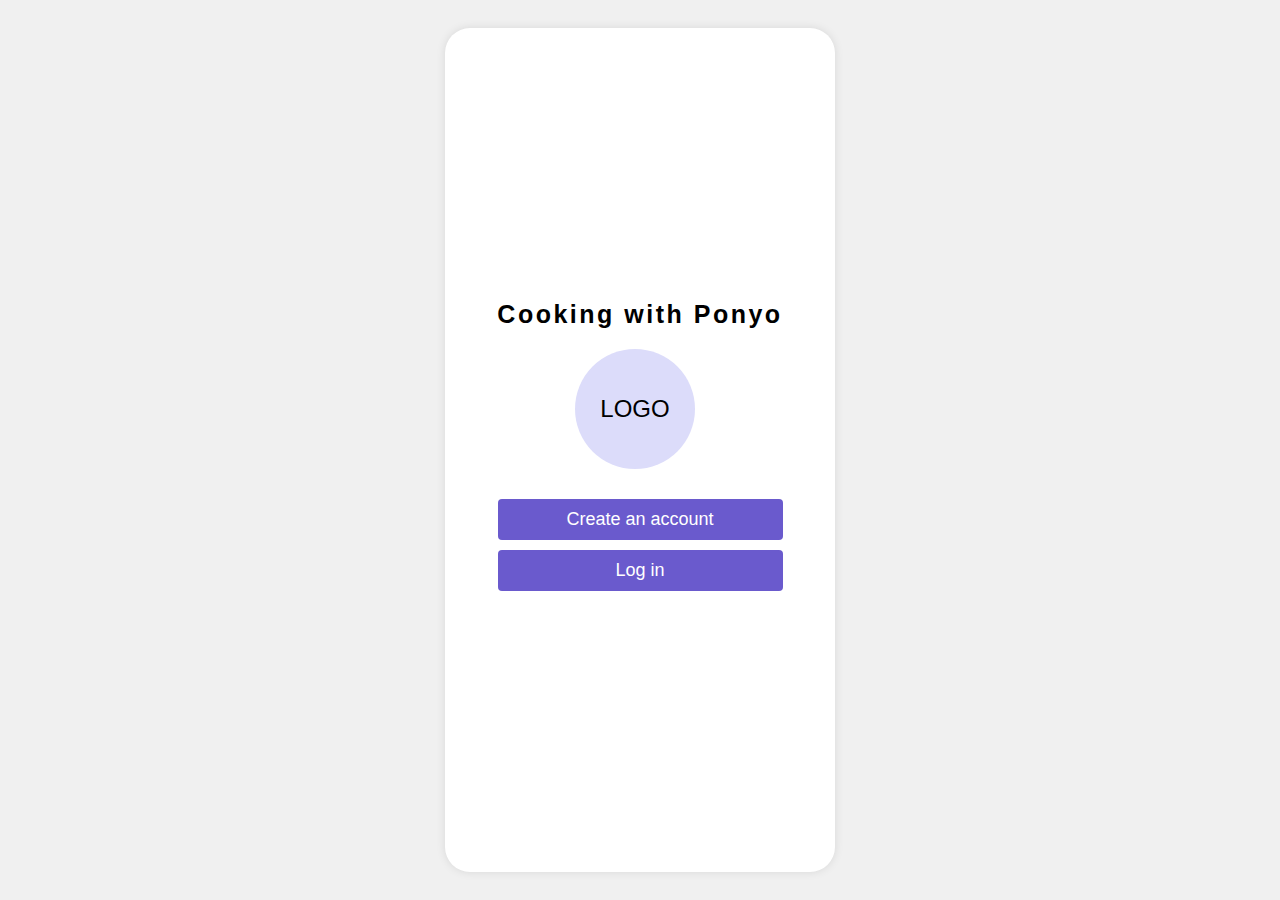
<file: Ponyo Cooking - Recipe webapp/templates/index.html>
<!DOCTYPE html>
<html lang="en">
<head>
    <meta charset="UTF-8">
    <meta name="viewport" content="width=device-width, initial-scale=1.0">
    <title>Login Screen</title>
    <style>
        body {
            font-family: 'P22 Mackenzie Bold', Arial, sans-serif;
            background-color: #f0f0f0;
            margin: 0;
            display: flex;
            justify-content: center;
            align-items: center;
            height: 100vh;
        }
        .phone-container {
            width: 390px;
            height: 844px;
            background-color: #ffffff;
            display: flex;
            flex-direction: column;
            justify-content: center;
            align-items: center;
            border-radius: 25px;
            box-shadow: 0 0 10px rgba(0,0,0,0.1);
            overflow: hidden;
        }
        .container {
            width: 300px;
            text-align: center;
        }
        .title {
            font-size: 24px;
            margin-bottom: 20px;
        }
        .input {
            width: 100%;
            padding: 10px;
            margin-bottom: 10px;
            border-radius: 4px;
            border: 1px solid #ccc;
            color: black;
            box-sizing: border-box;
        }
        .button {
            display: inline-block;
            width: 95%;
            padding: 10px;
            margin-bottom: 10px;
            border-radius: 4px;
            border: none;
            background-color: slateblue;
            color: white;
            box-sizing: border-box;
            text-decoration: none; 
            text-align: center;
            font-weight: normal; 
            font-size: 18px; 
        }

        .circle-logo {
            width: 120px;      
            height: 120px;
            border-radius: 50%;  
            margin-left: 85px; 
            margin-bottom: 30px;
            background-color:#dcdcfa;
            display: flex;     
            justify-content: center;
            align-items: center;
            font-family: 'Arial', sans-serif;  
            font-weight: thin;  
            font-size: 24px;    
            color: #000;       
        }
        .brand-text {
            font-size: 25px;
            letter-spacing: 2.5px; 
            margin-bottom: 20px;
            font-weight: 900;  
        }
    </style>
</head>

<body>
    <div class="phone-container">
        <div class="container">
            <div id="curvedText" class="brand-text">Cooking with Ponyo</div>
            <div class="circle-logo">
                LOGO
            </div>
            <a class="button" href="/createprofile">Create an account </a>
            <a class="button" href="/loginpage">Log in </a>
        </div>
    </div>
</body>
</html>
</file>
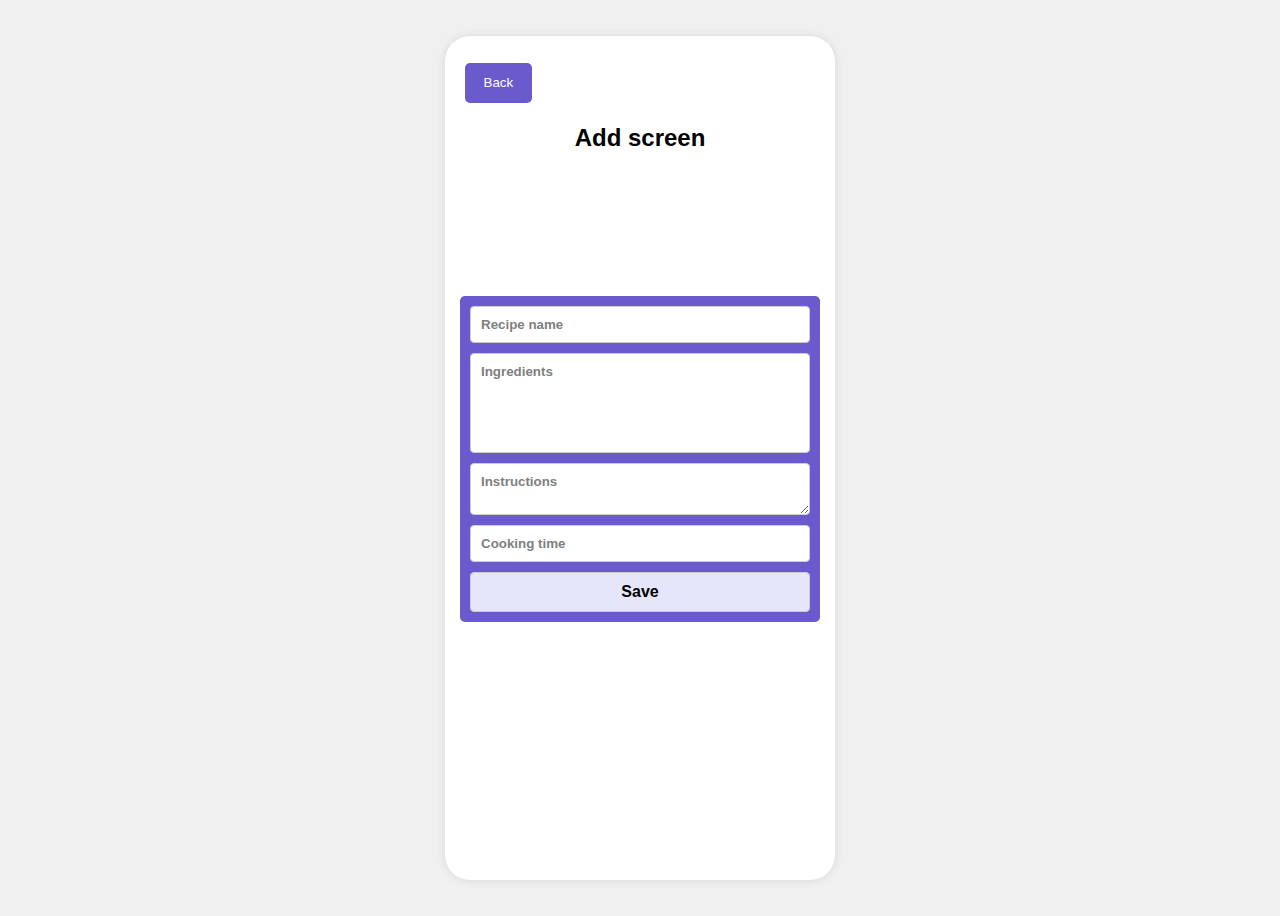
<file: Ponyo Cooking - Recipe webapp/templates/addscreen.html>
<!DOCTYPE html>
<html lang="en">

<head>
    <meta charset="UTF-8">
    <meta name="viewport" content="width=device-width, initial-scale=1.0">
    <title>Add screen</title>
    <style>
        body {
            font-family: Arial, sans-serif;
            background-color: #f0f0f0;
            display: flex;
            justify-content: center;
            align-items: center;
            height: 100vh;
            font-weight: bold;
        }

        .title {
            position: absolute;
            top: 10%;
            width: 100%;
            text-align: center;
            font-size: 1.5em;
            font-weight: bold;
            margin: 0;
            padding: 0;
            line-height: 1.5em;
        }

        .phone-container {
            position: relative;
            width: 390px;
            height: 844px;
            background-color: #ffffff;
            display: flex;
            flex-direction: column;
            justify-content: center;
            align-items: center;
            border-radius: 25px;
            box-shadow: 0 0 10px rgba(0, 0, 0, 0.1);
            overflow: hidden;
        }

        .container {
            width: 22.5em;
            display: flex;
            flex-wrap: wrap;
            justify-content: space-between;
            overflow-x: auto;
            white-space: nowrap;

        }

        .form {
            flex-direction: column;
            display: flex;
            padding: 10px;
            justify-content: space-between;

        }

        .title {
            position: absolute;
            top: 10%;
            width: 100%;
            text-align: center;
            font-size: 1.5em;
            font-weight: bold;
            margin: 0;
            padding: 0;
            line-height: 1.5em;
        }

        .input {
            padding: 10px;
            border-radius: 4px;
            border: 1px solid #ccc;
            color: black;
            box-sizing: border-box;
            margin-bottom: 10px;
            font-family: Arial, sans-serif;
        }

        .input.ingredients, input.instructions {
            height: 100px;
            resize: none;
            overflow-y: scroll;
        }
 
        .button {
            padding: 10px;
            border-radius: 4px;
            border: 1px solid #ccc;
            color: black;
            font-size: 16px;
            background-color: lavender;
            font-weight: bold;
            box-sizing: border-box;
        }

        .recipe {
            flex: 1 1 150px;
            margin-top: 1px;
            background-color: slateblue;
            color: white;
            text-align: center;
            border-radius: 5px;
        }

        ::placeholder {
            color: grey;
            font-weight: bold;
        }

        .top-left {
            position: absolute;
            top: 2em;
            left: 1.5em;
            background-color: slateblue;
            border-radius: 5px;
            border: 0;
            width: 5em;
            height: 3em;
            color: white;
            padding: 5px;
        }
    </style>
</head>

<body>
    <div class="phone-container">
        <button class="top-left" onclick="goBack()">Back</button>
        <div class="title">Add screen</div>
        <div class="container">
            <div class="recipe">
                <form class="form" action="/addscreen" method="post">
                    <input type="text" name="recipe_name" class="input" placeholder="Recipe name" required>


                    <textarea name="ingredients" class="input ingredients" placeholder="Ingredients"></textarea>
                    <textarea name="instructions" class="input instructions" placeholder="Instructions"
                        required></textarea>
                    <input type="text" name="cook_time" class="input" placeholder="Cooking time" required>
                    <button class="button">Save</button>
                </form>
            </div>
        </div>

    </div>
    <script>
        function goBack() {
            window.location.href = "/mainscreen";
        }
    </script>
    
</body>

</html>
</file>
